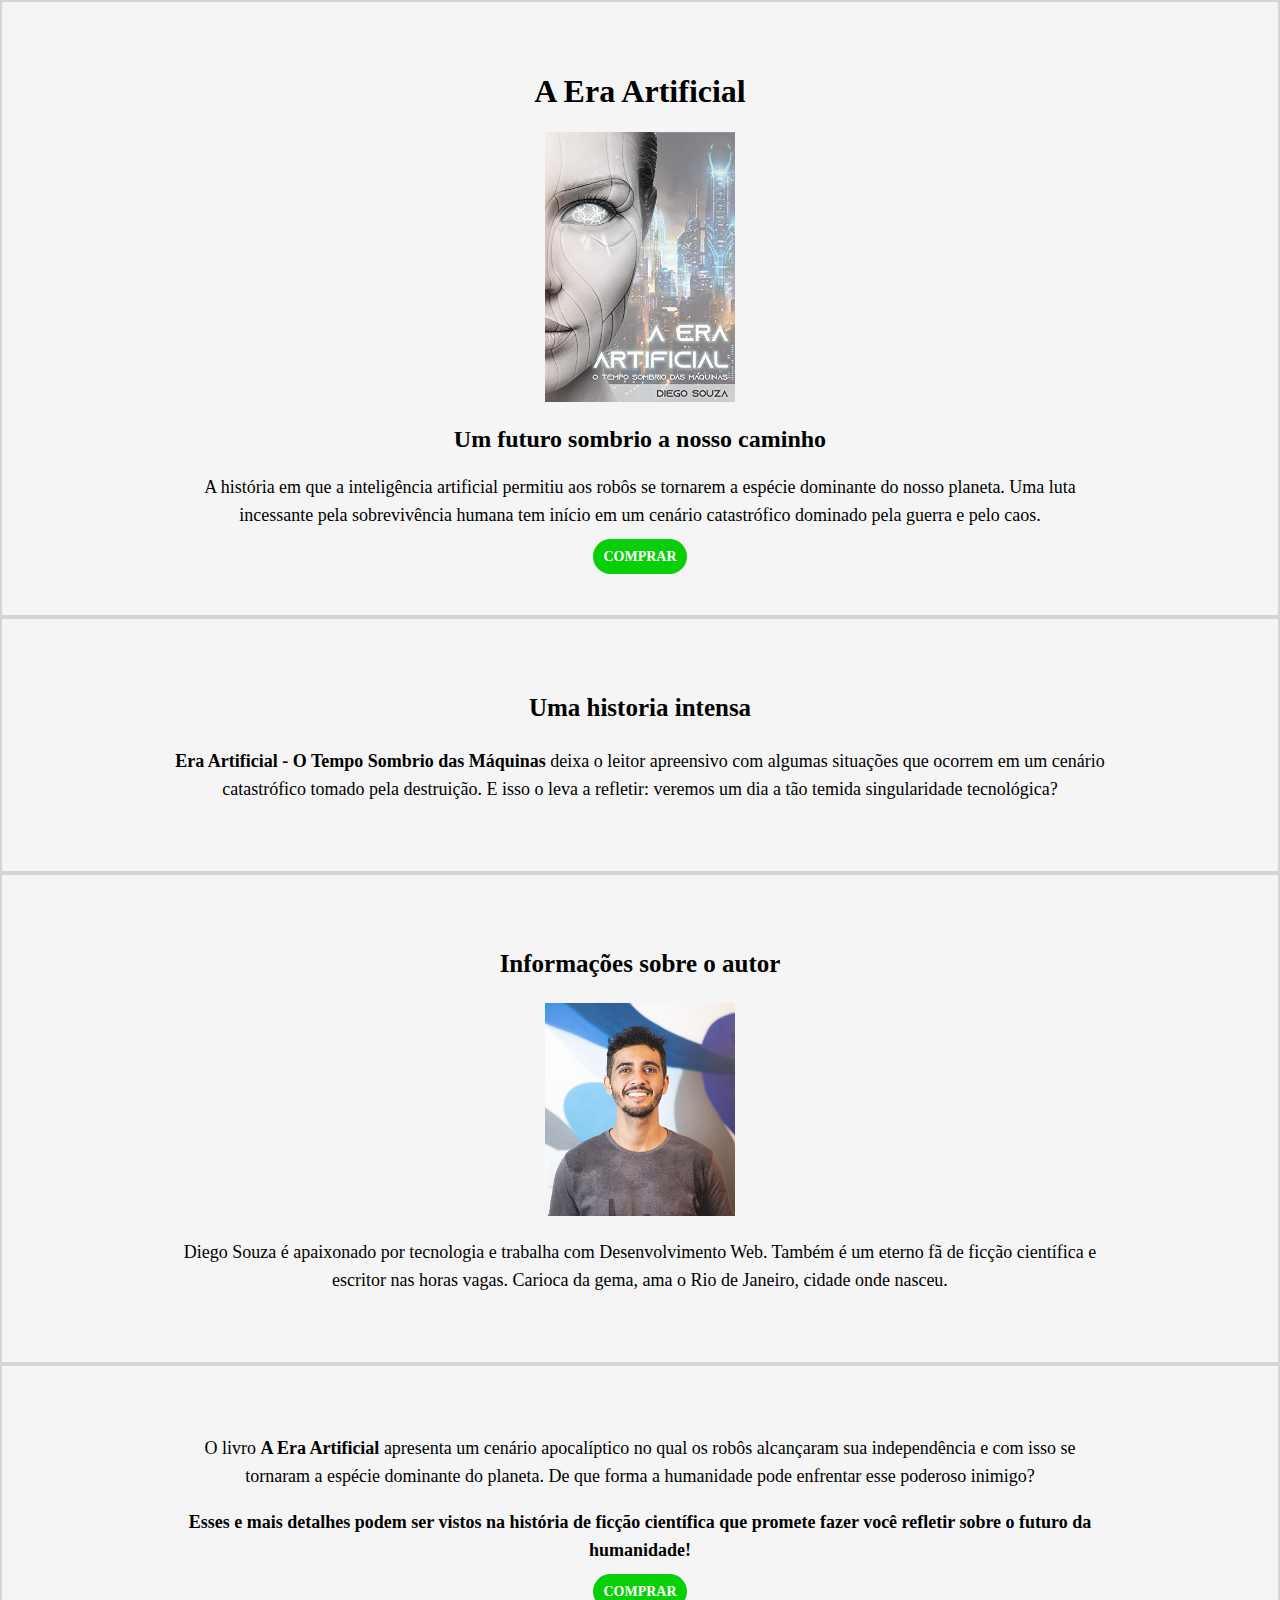
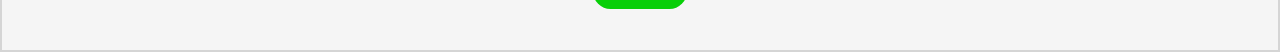
<file: Era-moderna/index.html>
<!DOCTYPE html>
<html lang="pt-br">
<head>
    <meta charset="UTF-8">
    <meta name="viewport" content="width=device-width, initial-scale=1.0">
    <title>A era moderna</title>
    <link rel="stylesheet" href="/Era-moderna/css/style.css">
</head>
<body>

    <div>
        <h1> A Era Artificial </h1>
        <img src="img/capa-livro.jpg" alt="capa-livro"  > 
        <h2>Um futuro sombrio a nosso caminho </h2>
        <p>A história em que a inteligência artificial permitiu aos robôs se tornarem a espécie dominante do nosso planeta. Uma luta incessante pela sobrevivência humana tem início em um cenário catastrófico dominado pela guerra e pelo caos.
        </p>
        <a href=" https://amzn.to/3bXy1g9" target="_blank"> COMPRAR </a>
    </div>

    <div >
        <h3>Uma historia intensa </h3>
        <p> <span> Era Artificial - O Tempo Sombrio das Máquinas </span> deixa o leitor apreensivo com algumas situações que ocorrem em um cenário catastrófico tomado pela destruição. E isso o leva a refletir: veremos um dia a tão temida singularidade tecnológica?</p>
    </div>

    <div >
        <h3> Informações sobre o autor </h3>
        <img src="img/autor.jpg" alt="Autor">
        <p> Diego Souza é apaixonado por tecnologia e trabalha com Desenvolvimento Web. Também é um eterno fã de ficção científica e escritor nas horas vagas. Carioca da gema, ama o Rio de Janeiro, cidade onde nasceu.
        </p>
    </div>

    <div >
        <p>O livro <span>A Era Artificial</span> apresenta um cenário apocalíptico no qual os robôs alcançaram sua independência e com isso se tornaram a espécie dominante do planeta. De que forma a humanidade pode enfrentar esse poderoso inimigo?</p>
        <p><span>Esses e mais detalhes podem ser vistos na história de ficção científica que promete fazer você refletir sobre o futuro da humanidade!</span></p>
        <a href="https://amzn.to/3bXy1g9" target="_blank">COMPRAR</a>

    </div>

</body>
</html>
</file>
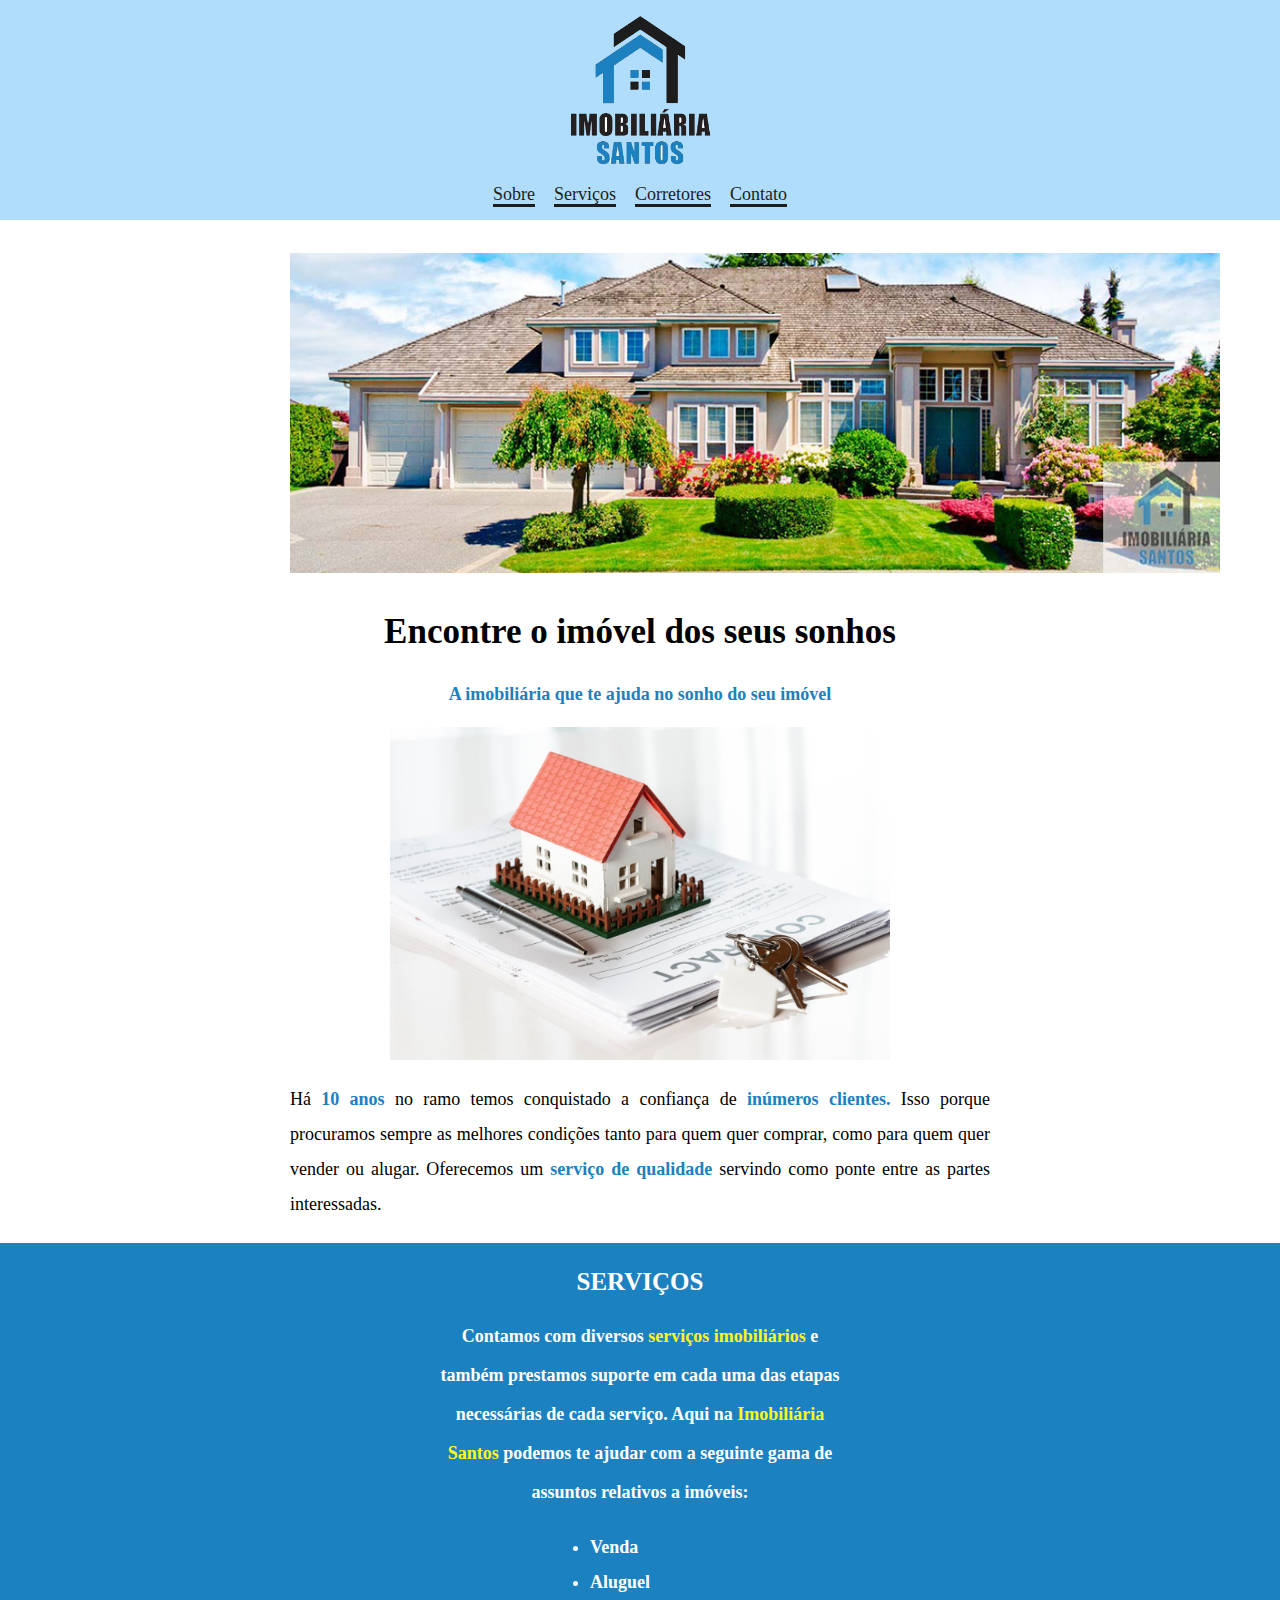
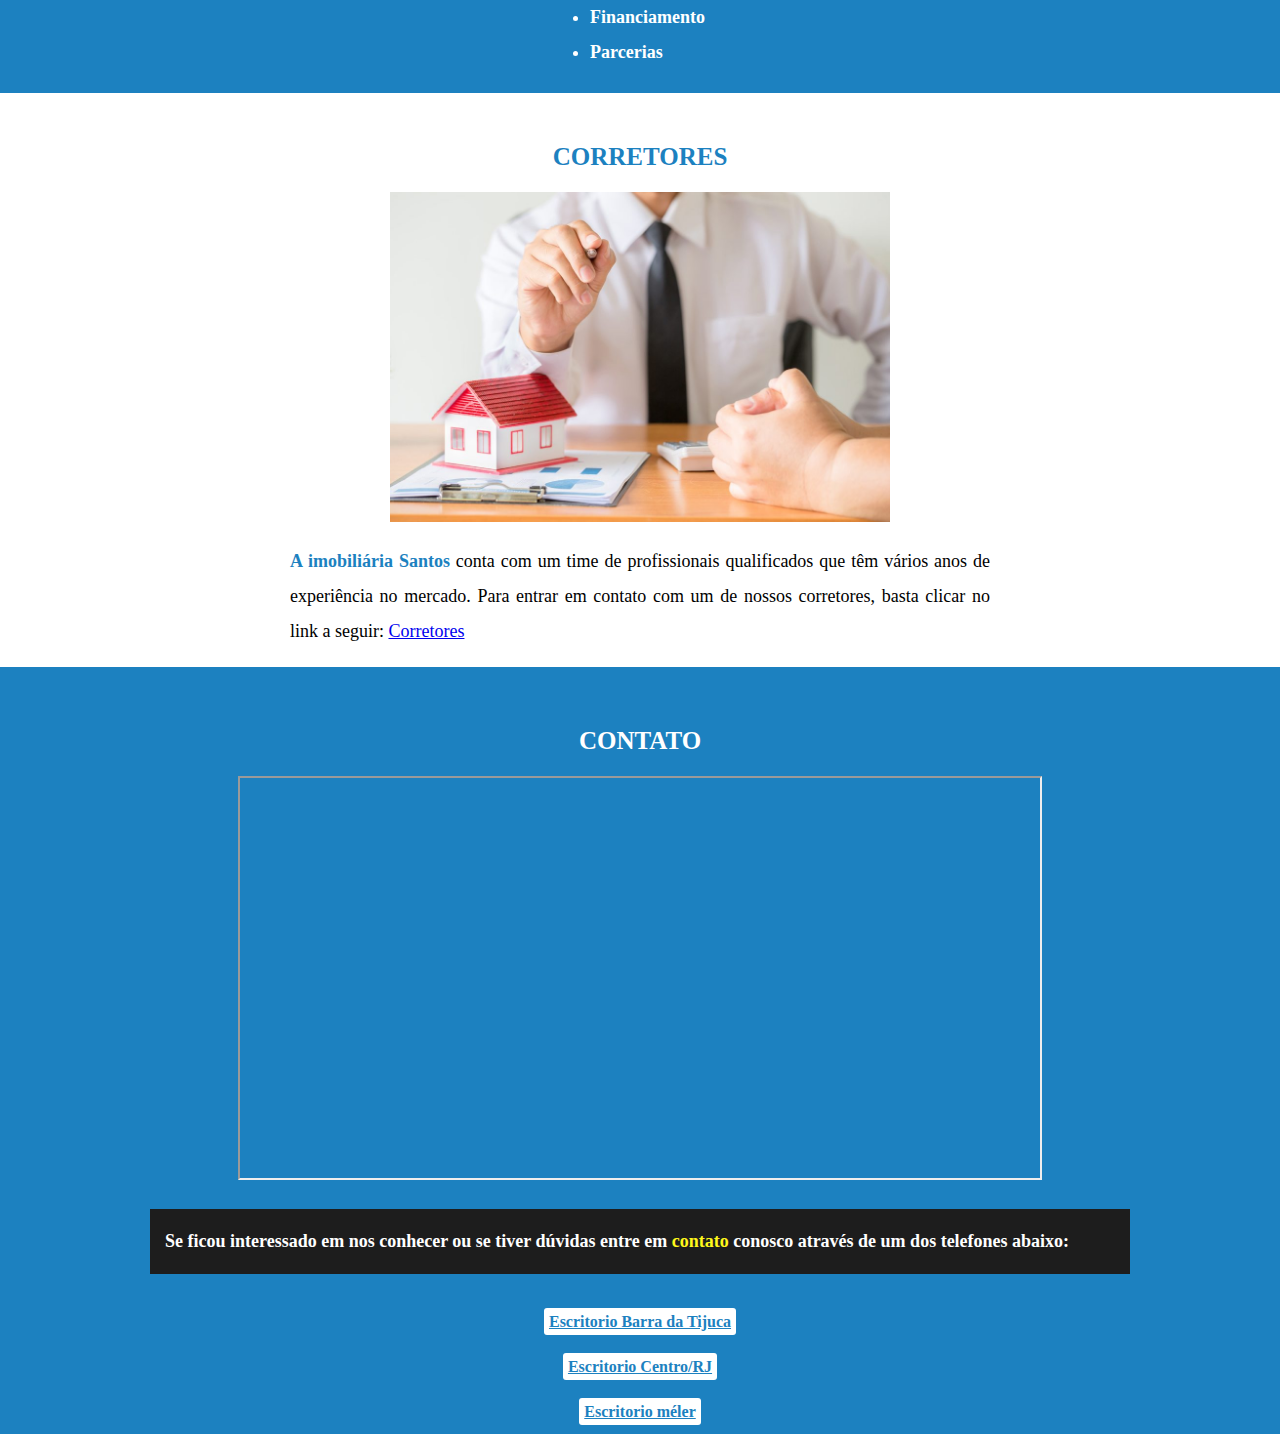
<file: Imobiliaria-santos/index.html>
<!DOCTYPE html>
<html lang="pt-br">
<head>
    <meta charset="UTF-8">
    <meta name="viewport" content="width=device-width, initial-scale=1.0">
    <title>Imobiliaria Santos</title>
    <link rel="stylesheet" href="/Imobiliaria-santos/css/estilo.css" >
</head>

<body>
    
    <div class="topo-pagina" id="topo" >

        <img class="logotipo"  src="/Imobiliaria-santos/img/logo.png" alt="Logotipo">
        
        <p>
            <a href="#Sobre">Sobre</a>
            <a href="#Serviços">Serviços</a>
            <a href="#Corretores">Corretores</a>
            <a href="#Contato">Contato</a>

        </p>
        
        
    </div>

    <div class= "banner-pagina" id="banner" >

        <img src="/Imobiliaria-santos/img/banner.jpg" alt="Banner-imobiliaria">
            
    </div>

    <div class="padrao-center secao-sobre" id="sobre">

        <h1>Encontre o imóvel dos seus sonhos</h1>
        <h2 class="text-blue text-size">A imobiliária que te ajuda no sonho do seu imóvel</h2>

        <img src="/Imobiliaria-santos/img/imovel-assinatura.jpg" alt="imovel-assinatura">

        <p class="text-size">Há <span class="text-blue">10 anos</span>  no ramo temos conquistado a confiança de <span class="text-blue">inúmeros clientes.</span> Isso porque procuramos sempre as melhores condições tanto para quem quer comprar, como para quem quer vender ou alugar. Oferecemos um <span class="text-blue">serviço de qualidade</span>
        servindo como ponte entre as partes interessadas.</p>


    </div>
    
    <div class="secao-servicos" id="serviços">

        <h2 class="text-white">SERVIÇOS</h2>

        <p class="text-size text-white">Contamos com diversos <span class="text-wellow">serviços imobiliários</span> e também prestamos suporte em cada uma das etapas necessárias de cada serviço. Aqui na <span class="text-wellow">Imobiliária Santos</span> podemos te ajudar com a seguinte gama de assuntos relativos a imóveis:
        </p>
    
        <ul class="lista-servicos text-white text-size">

        <li>Venda</li>
        <li>Aluguel</li>
        <li>Financiamento</li>
        <li>Parcerias</li>



        </ul>



    </div>
        

    <div class="secao-corretores secao-sobre " id="corretores">

        <h2 class="text-blue">CORRETORES</h2>

        <img src="/Imobiliaria-santos/img/corretores.jpg" alt="corretores">

         <p class="text-size">
            <span class="text-blue">A imobiliária Santos</span> conta com um time de profissionais qualificados que têm vários anos de experiência no mercado. Para entrar em contato com um de nossos corretores, basta clicar no link a seguir: <a href="#corretores" target="_blank">Corretores</a>
         </p>


    </div>

    <div class="secao-contato " id="contato">

        <h2 class="text-white">CONTATO</h2>

        <iframe src="https://www.google.com/maps/embed?pb=!1m18!1m12!1m3!1d7346.254844548052!2d-43.364712467659004!3d-22.98234139602229!2m3!1f0!2f0!3f0!3m2!1i1024!2i768!4f13.1!3m3!1m2!1s0x9bda2ed54ec2e1%3A0x4431d262cad1d163!2sAv.%20Ayrton%20Senna%2C%203000%20-%20Barra%20da%20Tijuca%2C%20Rio%20de%20Janeiro%20-%20RJ%2C%2022775-904!5e0!3m2!1spt-BR!2sbr!4v1642532754862!5m2!1spt-BR!2sbr
        " width="800px" height="400">
        </iframe>


        <p class="text-size text-white ">Se ficou interessado em nos conhecer ou se tiver dúvidas entre em <span class="text-wellow">contato</span> conosco através de um dos telefones abaixo:
        </p>

        <a class = "text-blue" href="tel:999999999999">Escritorio Barra da Tijuca</a>
        <br>
        <a class = "text-blue" href="tel:999999999999">Escritorio Centro/RJ</a>
        <br>
        <a class = "text-blue" href="tel:999999999999">Escritorio méler</a>
        


    </div>

</body>
</html>
</file>
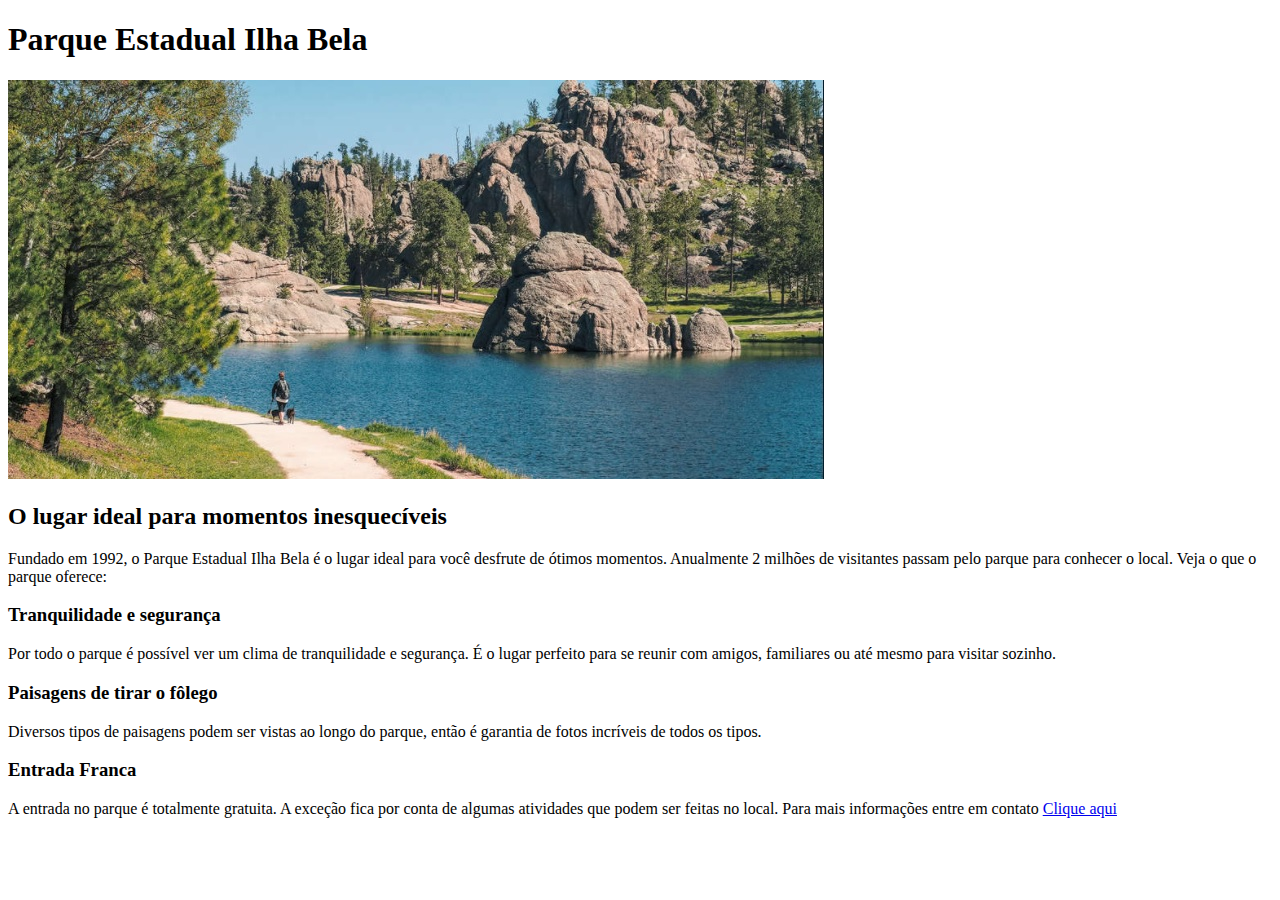
<file: parque-estadual/index.html>
<!DOCTYPE html>
<html lang="pt-br">
<head>
    <meta charset="UTF-8">
    <meta name="viewport" content="width=device-width, initial-scale=1.0">
    <title>Parque Estadual Ilha Bela</title>
</head>
<body>
    <div>
    
        <h1>Parque Estadual Ilha Bela</h1>
        <img src="/parque-estadual/img/parque-ilha-bela.jpg" alt="imagem parque-estadual" title = "parque-estadual" >
        <h2>O lugar ideal para momentos inesquecíveis</h2>
        <p>Fundado em 1992, o Parque Estadual Ilha Bela é o lugar ideal para você desfrute de ótimos momentos. Anualmente 2 milhões de visitantes passam pelo parque para conhecer o local. Veja o que o parque oferece:</p>
        
    </div>
    
    <div>
        
        <h3>Tranquilidade e segurança</h3>
        <p>Por todo o parque é possível ver um clima de <span>tranquilidade e segurança</span>. É o lugar perfeito para se reunir com amigos, familiares ou até mesmo para visitar sozinho.</p>
    
    </div>
    
    <div>
        <h3>Paisagens de tirar o fôlego</h3>
        <p>Diversos tipos de paisagens podem ser vistas ao longo do parque, então é garantia de fotos incríveis de todos os tipos.</p>

    </div>

    <div>
        <h3>Entrada Franca</h3>
        <p>A entrada no parque é totalmente gratuita. A exceção fica por conta de algumas atividades que podem ser feitas no local. Para mais informações entre em contato <a href="tel:+5521999999999"> Clique aqui </a> </p>


    </div>


</body>
</html>
</file>
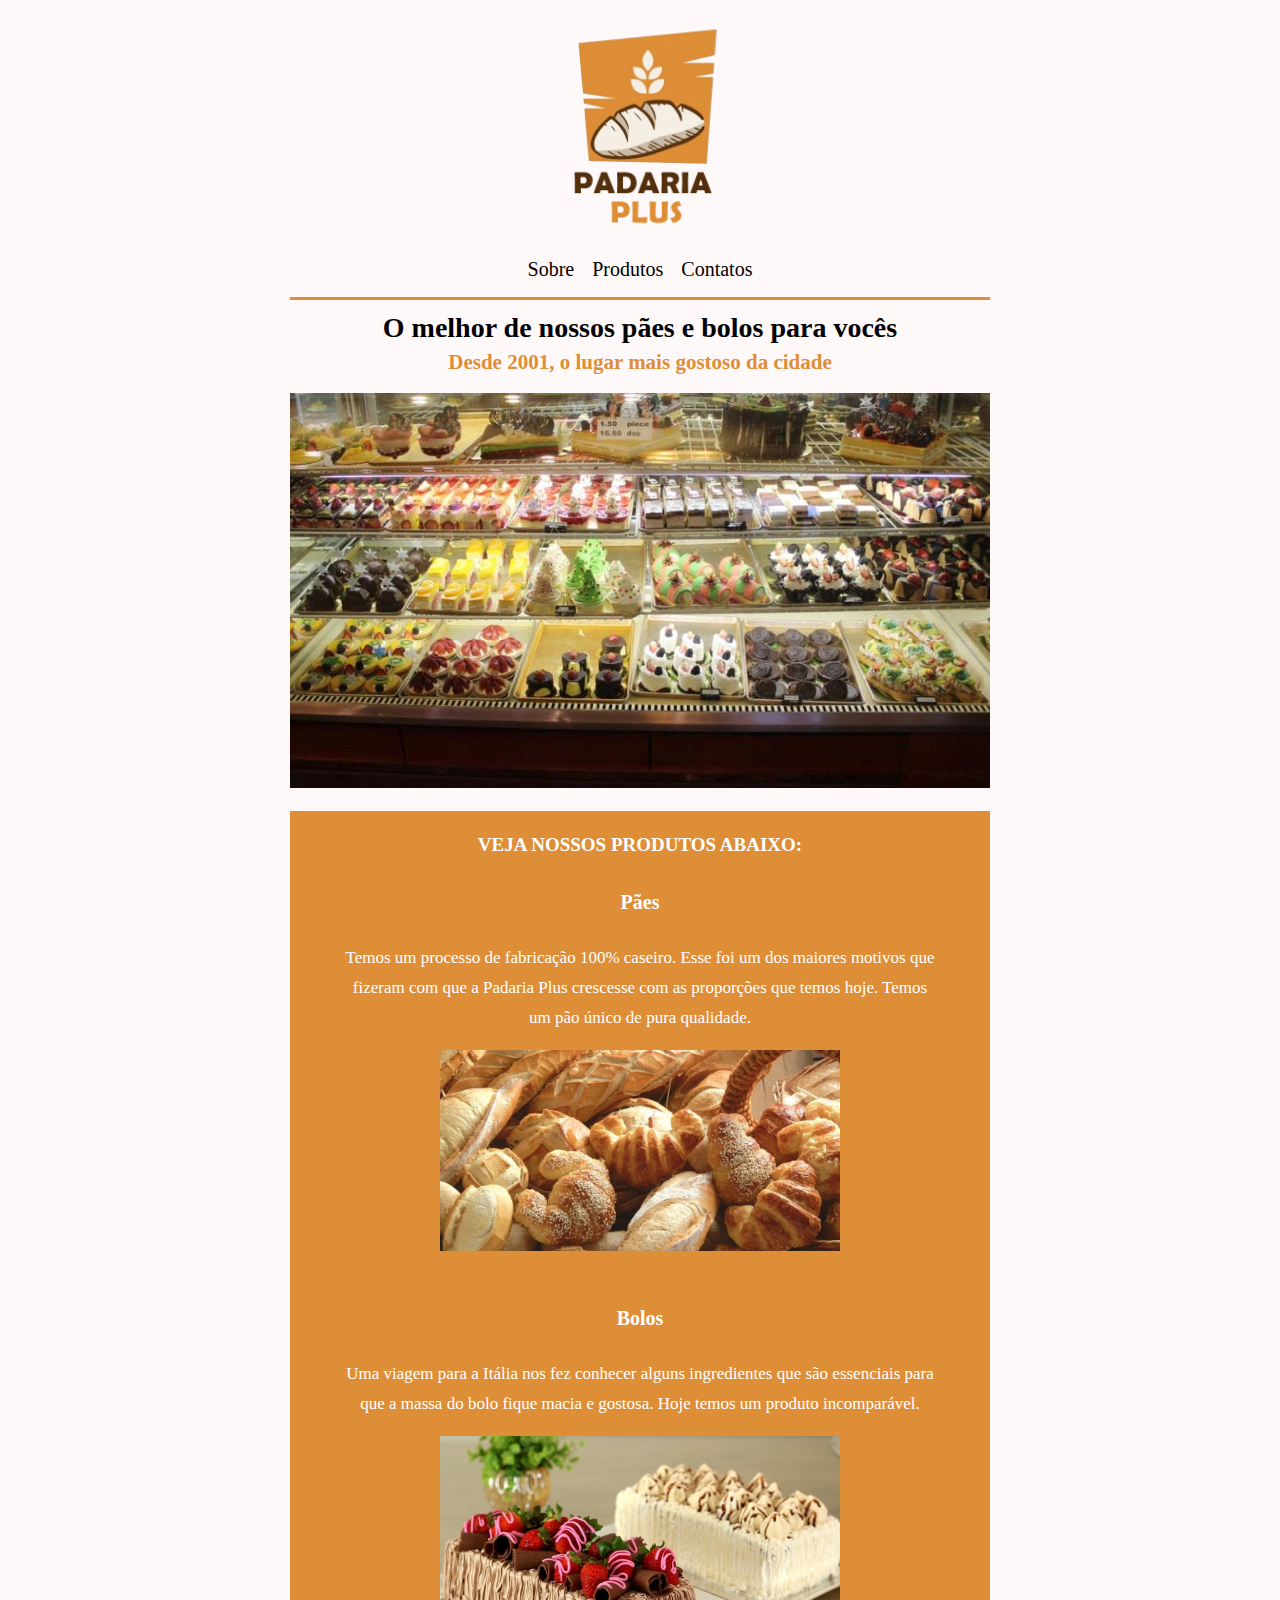
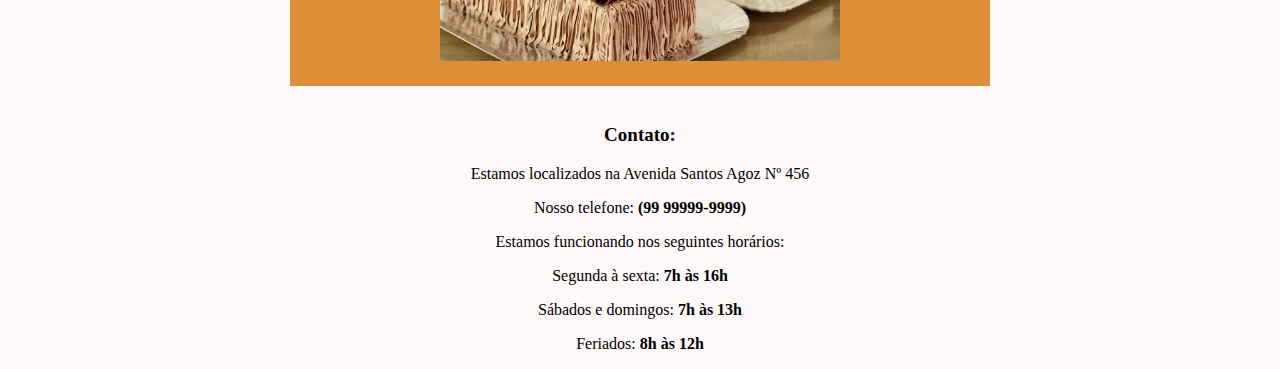
<file: Exercicio/Padaria-plus/index.html>
<!DOCTYPE html>
<html lang="pt-br">
<head>
    <meta charset="UTF-8">
    <meta name="viewport" content="width=device-width, initial-scale=1.0">
    <link rel= "stylesheet" href="/Exercicio/Padaria-plus/css/estilo.css">
    <title>Padaria Plus</title>
</head>
<body>

    <div class="secao-topo" >
    
        <img  class="img-logotipo" src = "img/logo.png" alt="logo da padaria">
    
        <p>
            
            <a href="#sobre" id="Sobre">Sobre</a>
    
            <a href="#produtos" id="Produtos">Produtos</a>
    
            <a href="#contatos" id="Contatos">Contatos</a>
    </p>

    </div>

    <div class="center-div " id="sobre">
    
        <h1>O melhor de nossos pães e bolos para vocês</h1>
    
        <h2>Desde 2001, o lugar mais gostoso da cidade</h2>
    
        <img class="img-banner"  src="/Exercicio/Padaria-plus/img/produtos-padaria.jpg" alt="produtos-padaria">
    
    </div>

    <div class="center-div " id="produtos">
    
        <h3 class="font-color">VEJA NOSSOS PRODUTOS ABAIXO: </h3>
    
        <h4 class="font-color">Pães</h4>
    
        <p class="font-size font-color ">Temos um processo de fabricação 100% caseiro. Esse foi um dos maiores motivos que fizeram com que a Padaria Plus crescesse com as proporções que temos hoje. Temos um pão único de pura qualidade.</p>
    
        <img class="img-geral" src="/Exercicio/Padaria-plus/img/paes.jpg" alt="imagem dos pães">
    
        <h4 class="font-color">Bolos</h4>
    
        <p class="font-size font-color" >Uma viagem para a Itália nos fez conhecer alguns ingredientes que são essenciais para que a massa do bolo fique macia e gostosa. Hoje temos um produto incomparável.</p>
    
        <img class="img-geral"  src="/Exercicio/Padaria-plus/img/bolos.jpg" alt="imagem bolo">
    
    </div>

    <div class="center-div" id="contatos">
    
        <h3> Contato: </h3>
    
        <p>Estamos localizados na Avenida Santos Agoz Nº 456</p>
    
        <p>Nosso telefone: <span> (99 99999-9999) </span> </p>
    
        <p>Estamos funcionando nos seguintes horários: </p>
    
        <p>Segunda à sexta: <span>7h às 16h</span></p>
    
        <p>Sábados e domingos: <span> 7h às 13h</span> </p>
    
        <p>Feriados: <span>8h às 12h   
        </span> </p>       
    
    </div>

</body>
</html>
</file>
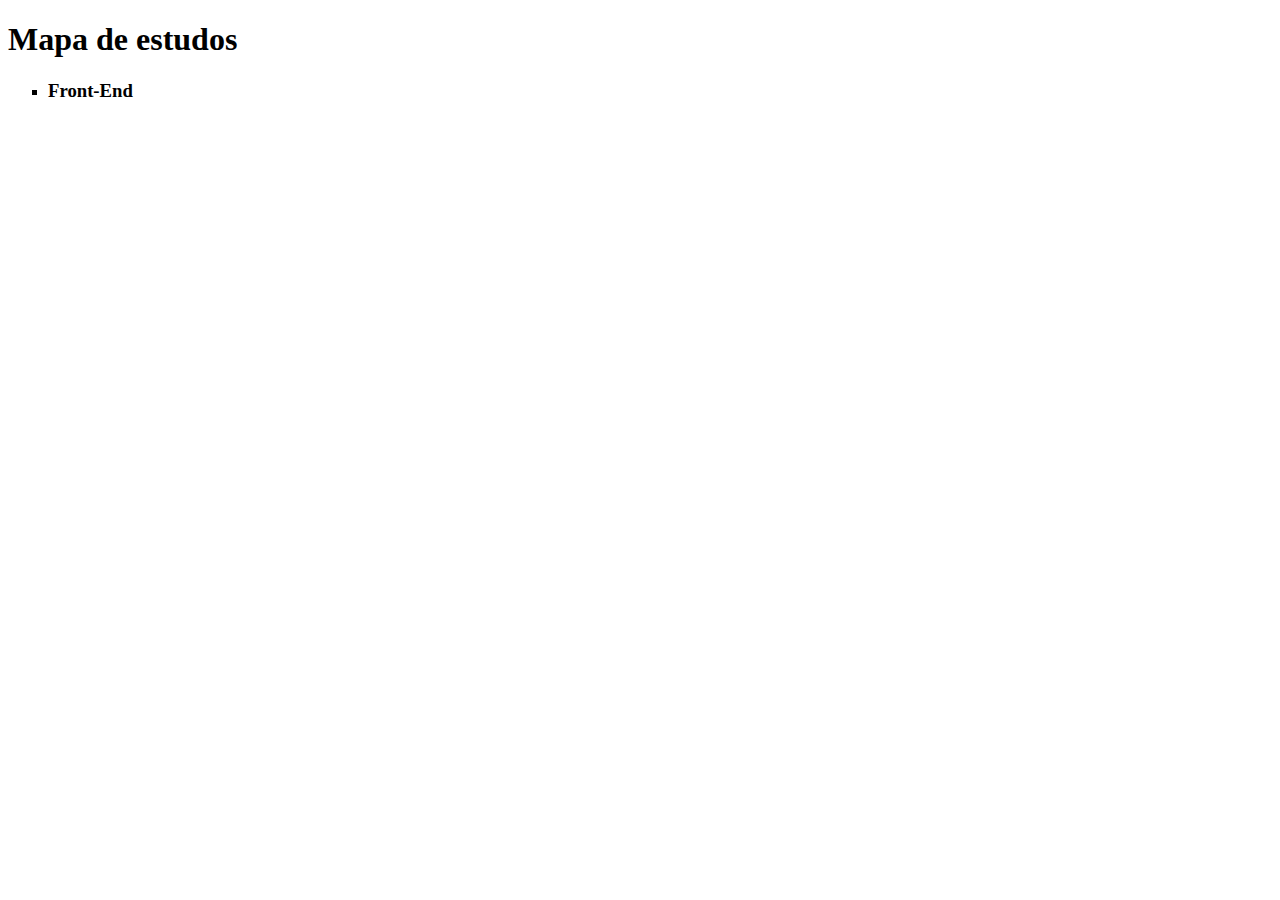
<file: Exercicio/Listas.html>
<!DOCTYPE html>
<html lang="pt-br">
<head>
    <meta charset="UTF-8">
    <meta name="viewport" content="width=device-width, initial-scale=1.0">
    <title>Lista</title>
</head>
<body>
    <h1>Mapa de estudos</h1>

    <ul type = "square" >
        <li>
            <h3> Front-End </h3>


        </li>
    </ul>





</body>
</html>
</file>
<file: Era-moderna/css/style.css>
body{
    margin: 0;
}



div {
    text-align: center;
    background-color: #f5f5f5;
    padding: 50px;    
    border: 2px solid  #d5d5d5;
}

p {

    font-size: 18px;
    line-height: 28px;
    width: 930px;
    margin-left: auto;
    margin-right: auto;
}

h2 {
    font-size: 24px;
}

h3 {
    font-size: 25px;
}

span {

    font-weight: bold;
}

img {
    width: 190px;

}

a {
    background-color: #08cf08;
    font-size: 14px;
    text-decoration: none;
    color:#ffffff;
    font-weight: bold;
    padding: 10px;
    border-radius: 20px;
}
</file>
<file: Imobiliaria-santos/css/estilo.css>
html { 
    scroll-behavior: smooth;
}

body {
    margin: 0px;
    padding: 0px;
    font-family: Tahoma;
}

.topo-pagina {

    background-color:#afddfb ;
    text-align: center;

}

.topo-pagina p {

    text-align: center;
    word-spacing: 15px;
    margin-top: 0;
    padding-bottom: 15px;

}

.logotipo {
    
    height: 180px;
}

.topo-pagina a {
    
    text-decoration: none;
    color: #1d1d1d;
    font-size: 18px;
    border-bottom: 3px solid #1d1d1d;
    
}

.banner-pagina img {
   
    margin-top: 17px;
    margin-left: 290px;
    width: 930px;
    height: 320px;
    
}

.secao-sobre {
    
    text-align: center;
    margin: 25px 290px 15px 290px;
    
}

h1 {
    
    font-size: 35px;
    margin-top: 50px;
    margin-bottom: 5px;
    line-height: 10px;
    
}

h2 { 
    
    padding-top: 25px;
    font-size: 25px;

}

 p {

    text-align: justify;
    
}

.secao-sobre img {

    width: 500px;

}

.secao-servicos {

    text-align: center;
    background-color: #1c81c0;
    height: 450px;
}

.secao-servicos p {

    text-align: center;
    margin-right: 430px;
    margin-left: 430px ;
    line-height: 39px;

}


.lista-servicos {  

    width: 140px;
    margin: auto;
    text-align: left;

}

.secao-contato {

    text-align: center;
    padding-top: 15px;
    background-color: #1c81c0;
}

.secao-contato p {

    background-color: #1d1d1d;
    margin: 25px 150px 25px 150px;
    padding: 15px;
}

.secao-contato a { 

    background-color: white;
    border-radius: 3px;
    line-height: 45px;
    padding: 5px;
    
}

.text-wellow {

    color: #fff81b;

}


.text-blue {

    color:#1c81c0; 
    font-weight: bold;

}

.text-white {

    color:#ffffff ; 
    font-weight: bold ;

}


.text-size {

    font-size: 18px;
    line-height: 35px;

}
</file>
<file: Exercicio/Padaria-plus/css/estilo.css>
body {
    margin: 0;
    padding: 0;
    background-color: #fef8f8;
}

.center-div {
    
    width: 700px;
    margin: 10px auto;
    text-align: center;
    
}


.secao-topo {
    
    width: 700px;
    margin: 10px auto;
    text-align: center;
    word-spacing: 14px;
    border-bottom: 3px solid #de8e37;
    
}


#produtos {
    background-color: #de8e37 ;
    line-height: 30px;
    
}

.img-logotipo {
    
    width: 200px;
    
}

.img-banner {
    width: 700px;
    
}

.img-geral {
    width: 400px;
    padding-bottom: 15px;
}

a {
    font-size: 20px;
    text-decoration: none;
    color: black;
}

a:hover {
    color:#de8e37
}


.font-size {
    font-size: 17px;
    margin-left: 50px;
    margin-right: 50px;
    line-height: 30px;

}

.font-color {

    color:white;
}

h1 {
    
    font-size: 28px;
    margin: 5px;
    line-height: 35px;
    
}
 

h2 {
    font-size: 21px;
    color: #de8e37 ; 
    margin-top: 5px;
    
}

h3 { 
    font-size: 19px;
    padding-top: 19px;
    
}

h4 {
    font-size: 20px;
}
    
span {
    font-weight: bold;
}
</file>
